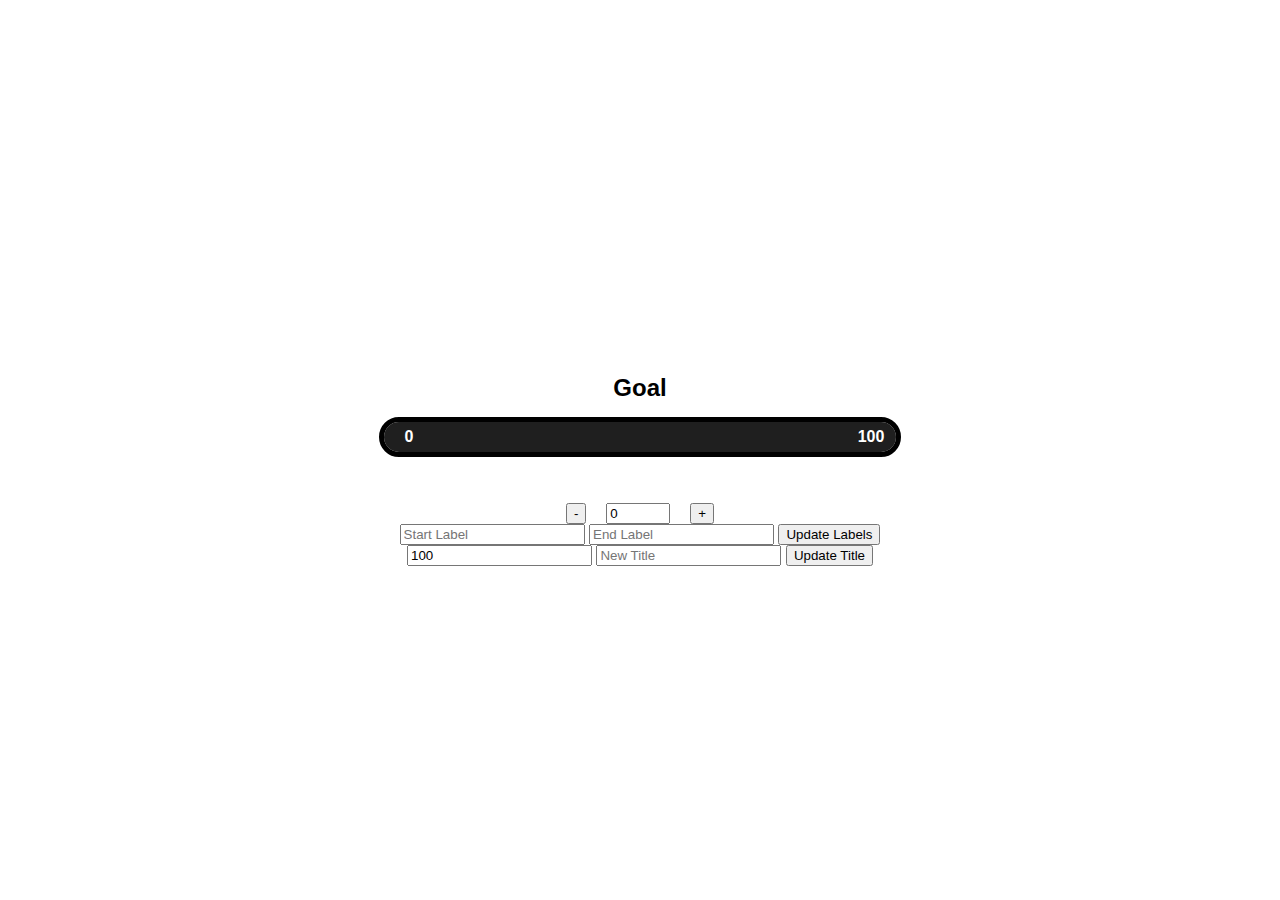
<file: progressbar.html>
<!DOCTYPE html>
<html>
<head>
  <link rel="stylesheet" type="text/css" href="progressstyles.css">
</head>
<body>
  <div class="progress-container">
    <h2 id="goal-title">Goal</h2>
    <div class="progress-bar">
      <span class="progress-label progress-label-start" id="label-start">0</span>
      <div class="progress-fill"></div>
      <span class="progress-label progress-label-end" id="label-end">100</span>
    </div>
    <div class="controls-container">
      <div class="controls">
        <button id="decrement">-</button>
        <input type="number" id="progress-input" min="0" max="100" value="0">
        <button id="increment">+</button>
      </div>
      <div class="update-controls">
        <input type="text" id="label-start-input" placeholder="Start Label">
        <input type="text" id="label-end-input" placeholder="End Label">
        <button id="update-labels-button">Update Labels</button>
      </div>
      <div class="update-controls">
        <input type="number" id="goal-input" min="0" value="100">
        <input type="text" id="update-title-input" placeholder="New Title">
        <button id="update-title-button">Update Title</button>
      </div>
    </div>
  </div>
  <script src="progressscript.js"></script>
</body>
</html>
</file>
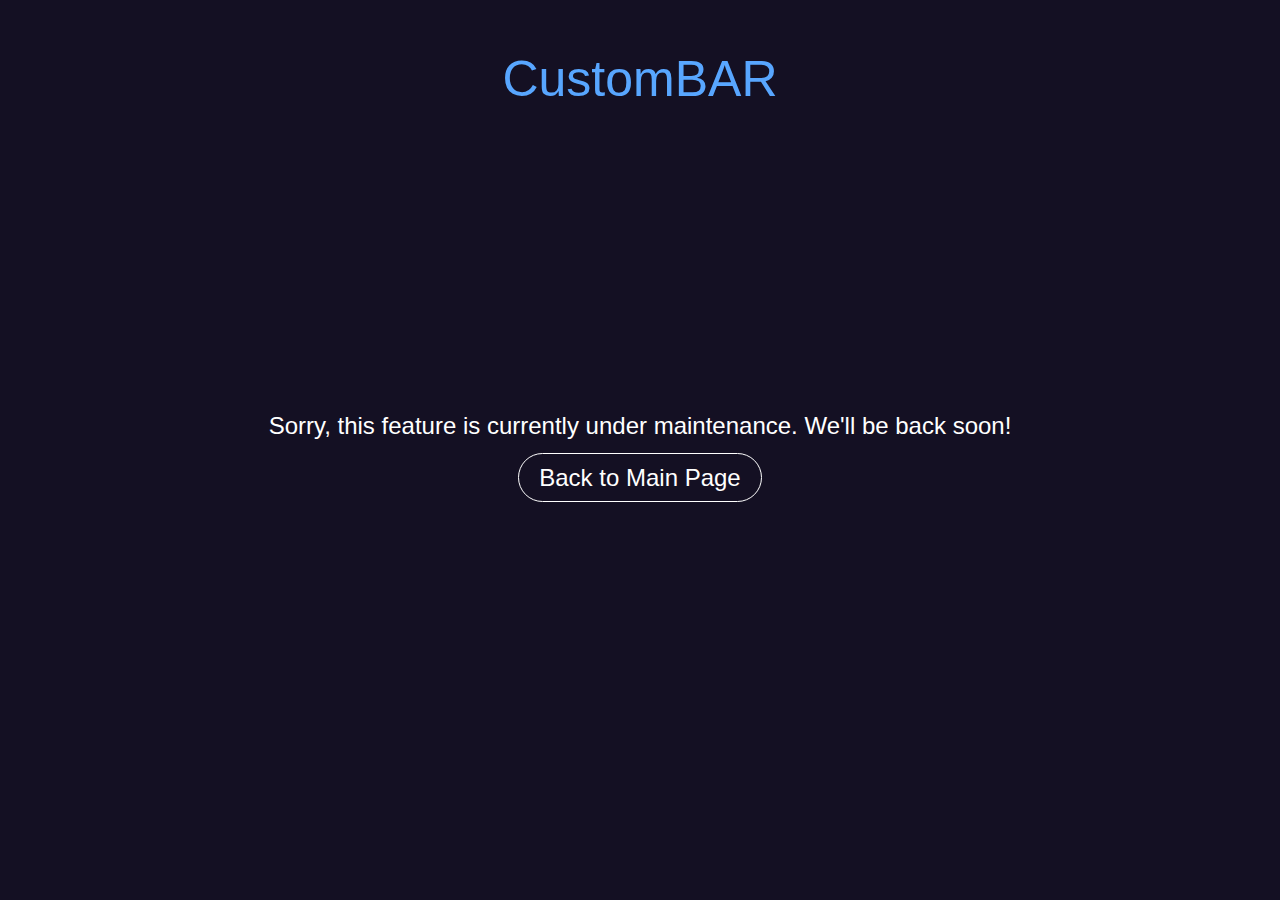
<file: under_construction.html>
<!DOCTYPE html>
<html lang="en">
  <head>
    <meta charset="UTF-8" />
    <meta name="viewport" content="width=device-width, initial-scale=1.0" />
    <meta name="title" content="CustomBAR" />
    <meta
      name="description"
      content="CustomBAR: Dynamic progress bars, Rumble API, community skins, and volunteer-driven enhancements!"
    />
    <meta
      name="keywords"
      content="CustomBAR, progress bar, customization, animations, Rumble API, community skins, stable releases, streaming, volunteer, free open-source"
    />

    <title>CustomBAR</title>

    <style>
      /* Basic styles for the maintenance page */
      body {
        margin: 0;
        display: flex;
        flex-direction: column;
        justify-content: center;
        align-items: center;
        height: 100vh;
        background-color: #141023; /* Background color */
        color: #ffffff; /* Text color */
        font-family: Arial, sans-serif;
        font-size: 24px;
        text-align: center;
      }

      .maintenance-content {
        max-width: 80%;
        margin-bottom: 20px;
      }

      .back-button {
        padding: 10px 20px;
        background-color: transparent;
        color: #ffffff;
        text-decoration: none;
        border: 1px solid #ffffff;
        border-radius: 5px;
        transition: background-color 0.6s ease;
        border-radius: 50px;
      }

      .back-button:hover {
        background-color: #e94a64;
      }

      nav {
        position: absolute;
        top: 50px;
        font-size: 50px;
        color: #58a6ff;
      }
    </style>
  </head>
  <body>
    <nav>
      <div>CustomBAR</div>
    </nav>
    <div class="maintenance-content">
      <p>
        Sorry, this feature is currently under maintenance. We'll be back soon!
      </p>
      <a href="main.html" class="back-button">Back to Main Page</a>
    </div>
  </body>
</html>
</file>
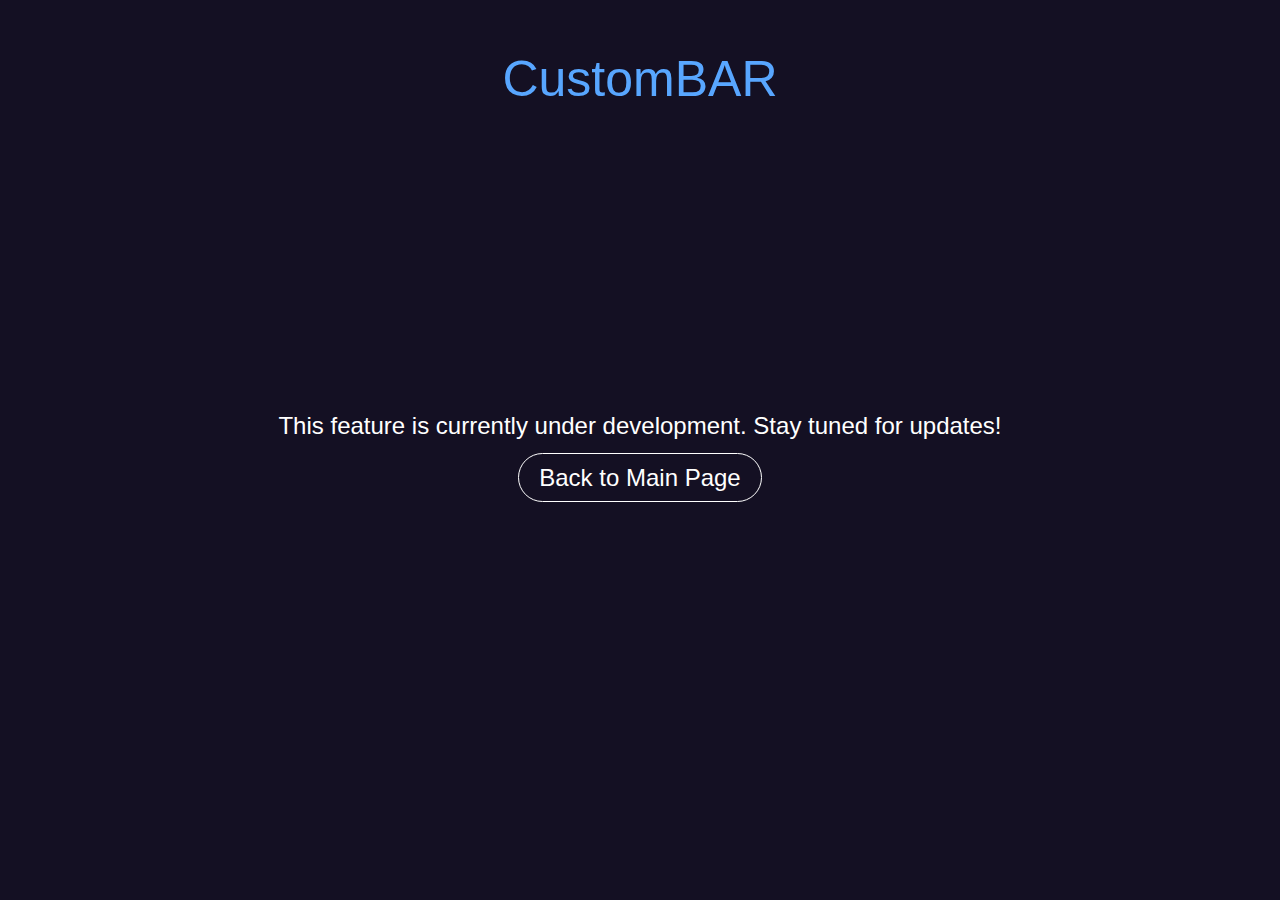
<file: under_development.html>
<!DOCTYPE html>
<html lang="en">
  <head>
    <meta charset="UTF-8" />
    <meta name="viewport" content="width=device-width, initial-scale=1.0" />
    <meta name="title" content="CustomBAR" />
    <meta
      name="description"
      content="CustomBAR: Dynamic progress bars, Rumble API, community skins, and volunteer-driven enhancements!"
    />
    <meta
      name="keywords"
      content="CustomBAR, progress bar, customization, animations, Rumble API, community skins, stable releases, streaming, volunteer, free open-source"
    />

    <title>CustomBAR</title>

    <style>
      /* Basic styles for the maintenance page */
      body {
        margin: 0;
        display: flex;
        flex-direction: column;
        justify-content: center;
        align-items: center;
        height: 100vh;
        background-color: #141023; /* Background color */
        color: #ffffff; /* Text color */
        font-family: Arial, sans-serif;
        font-size: 24px;
        text-align: center;
      }

      .maintenance-content {
        max-width: 80%;
        margin-bottom: 20px;
      }

      .back-button {
        padding: 10px 20px;
        background-color: transparent;
        color: #ffffff;
        text-decoration: none;
        border: 1px solid #ffffff;
        border-radius: 5px;
        transition: background-color 0.6s ease;
        border-radius: 50px;
      }

      .back-button:hover {
        background-color: #e94a64;
      }

      nav {
        position: absolute;
        top: 50px;
        font-size: 50px;
        color: #58a6ff;
      }
    </style>
  </head>
  <body>
    <nav>
      <div>CustomBAR</div>
    </nav>
    <div class="maintenance-content">
      <p>
        This feature is currently under development. Stay tuned for updates!
      </p>
      <a href="main.html" class="back-button">Back to Main Page</a>
    </div>
  </body>
</html>
</file>
<file: progressstyles.css>
body {
  display: flex;
  justify-content: center;
  align-items: center;
  height: 100vh;
  margin: 0;
  font-family: sans-serif;
}

.progress-container {
  width: 80%;
  text-align: center;
  margin-top: 20px; /* Adjust top margin as needed */
}

.progress-bar {
  width: 50%;
  background-color: #1f1f1f;
  border-radius: 15px;
  position: relative;
  height: 30px;
  display: flex;
  align-items: center;
  margin: 0 auto; /* Center horizontally */
  outline: 5px solid black;
  margin-bottom: 5%;
}

.progress-fill {
    height: 100%;
    background: linear-gradient(90deg, mediumpurple, purple);
    border-radius: 15px;
    transition: width 0.3s ease-in-out;
    position: relative;
    width: 50%;
    z-index: 1;
    box-shadow: 0px 0px 50px purple;
}

.progress-label {
    position: absolute;
    color: #fff;
    font-weight: bold;
    display: block;
    text-align: center;
    width: 30px;
    top: 50%;
    transform: translateY(-50%);
    z-index: 2;
}

.progress-label-start {
    left: 10px;
}

.progress-label-end {
    right: 10px;
}

.controls {
    display: flex;
    align-items: center;
    justify-content: center;
    margin-top: 20px;
}

.controls button,
.controls input {
    margin: 0 10px;
}
</file>
